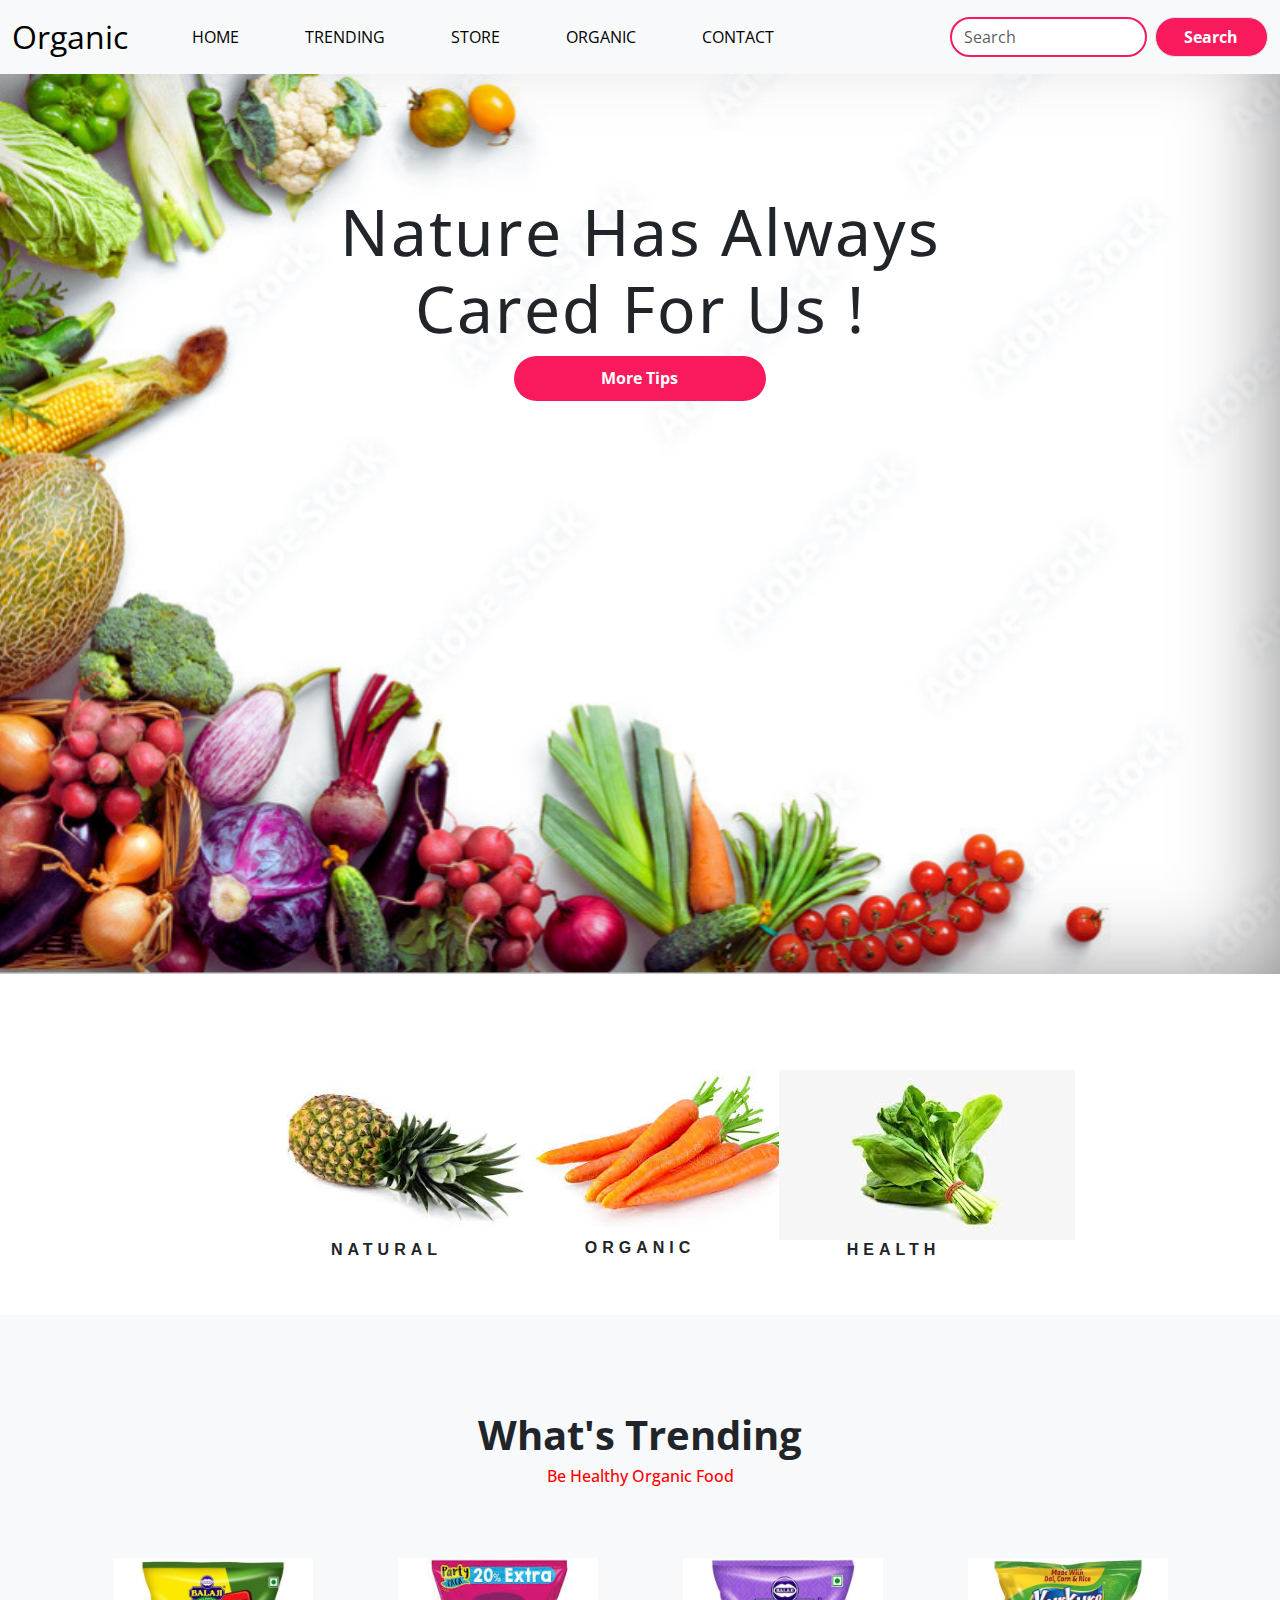
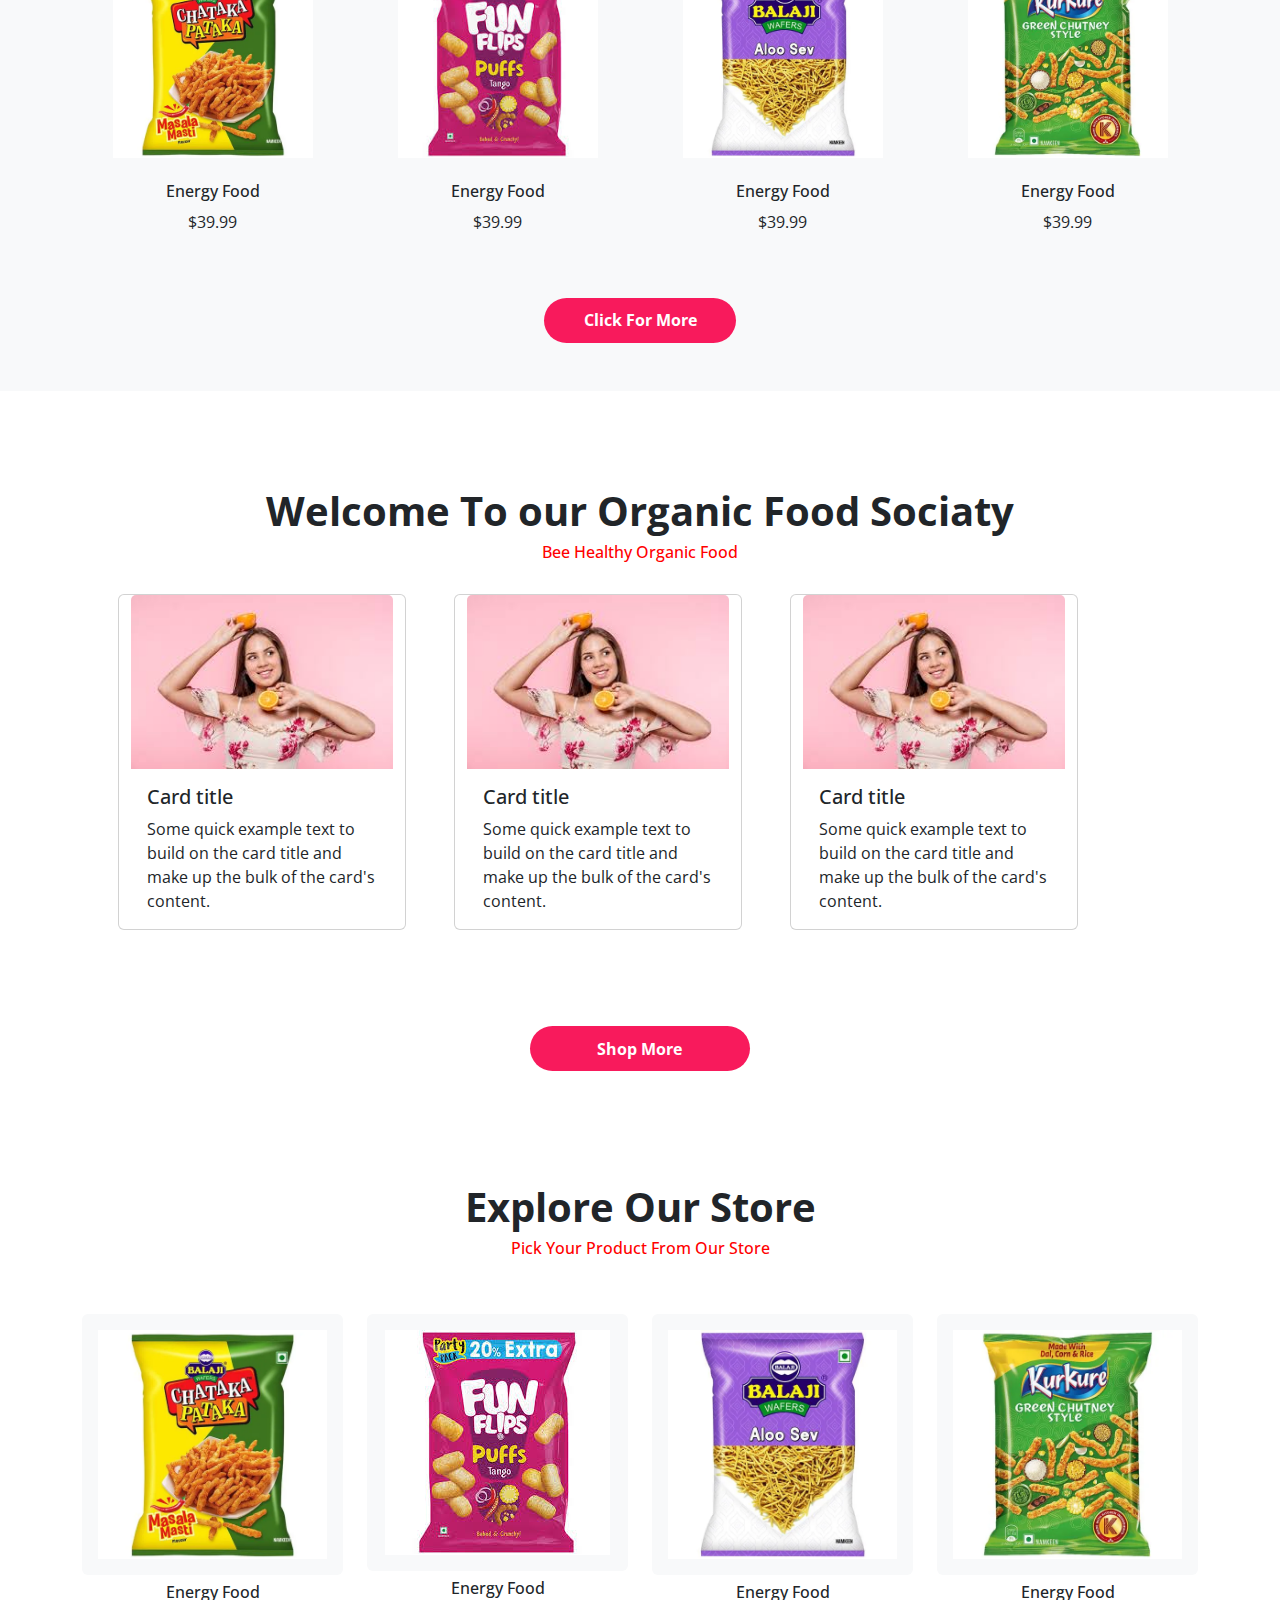
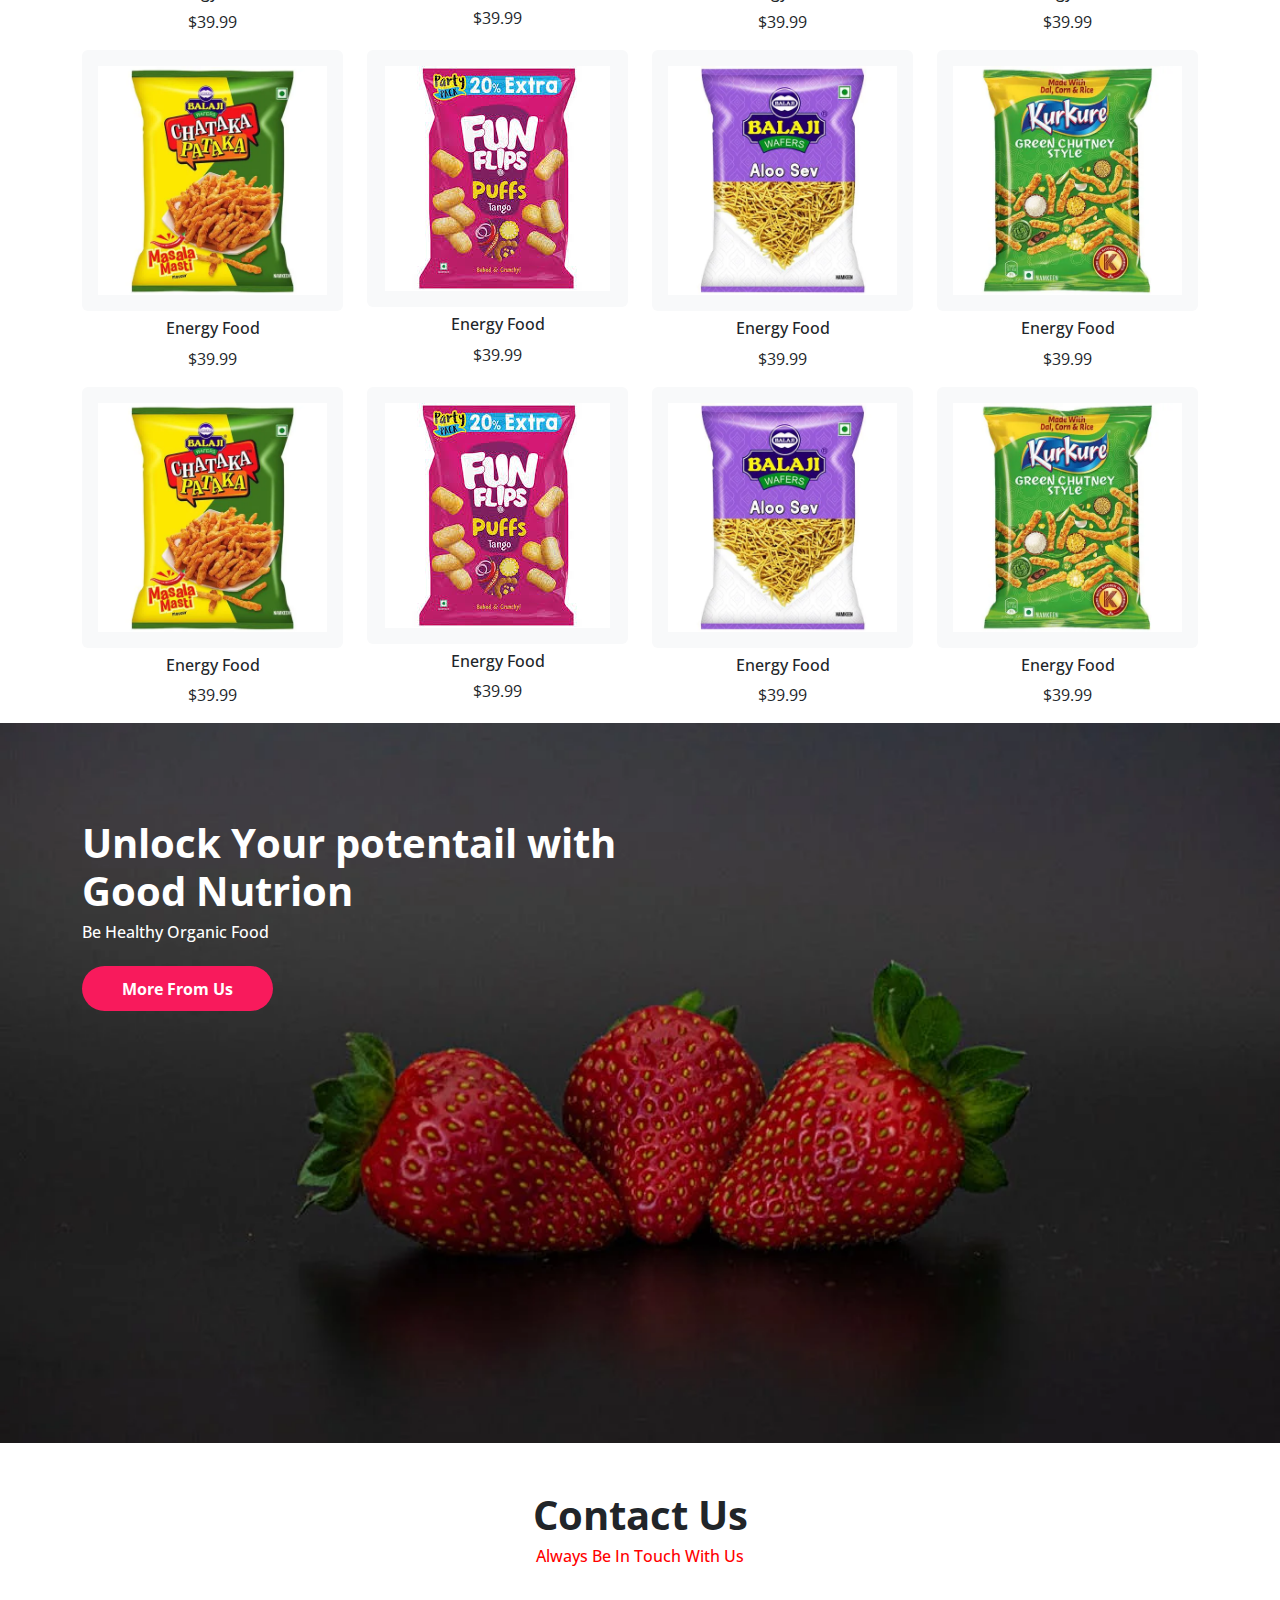
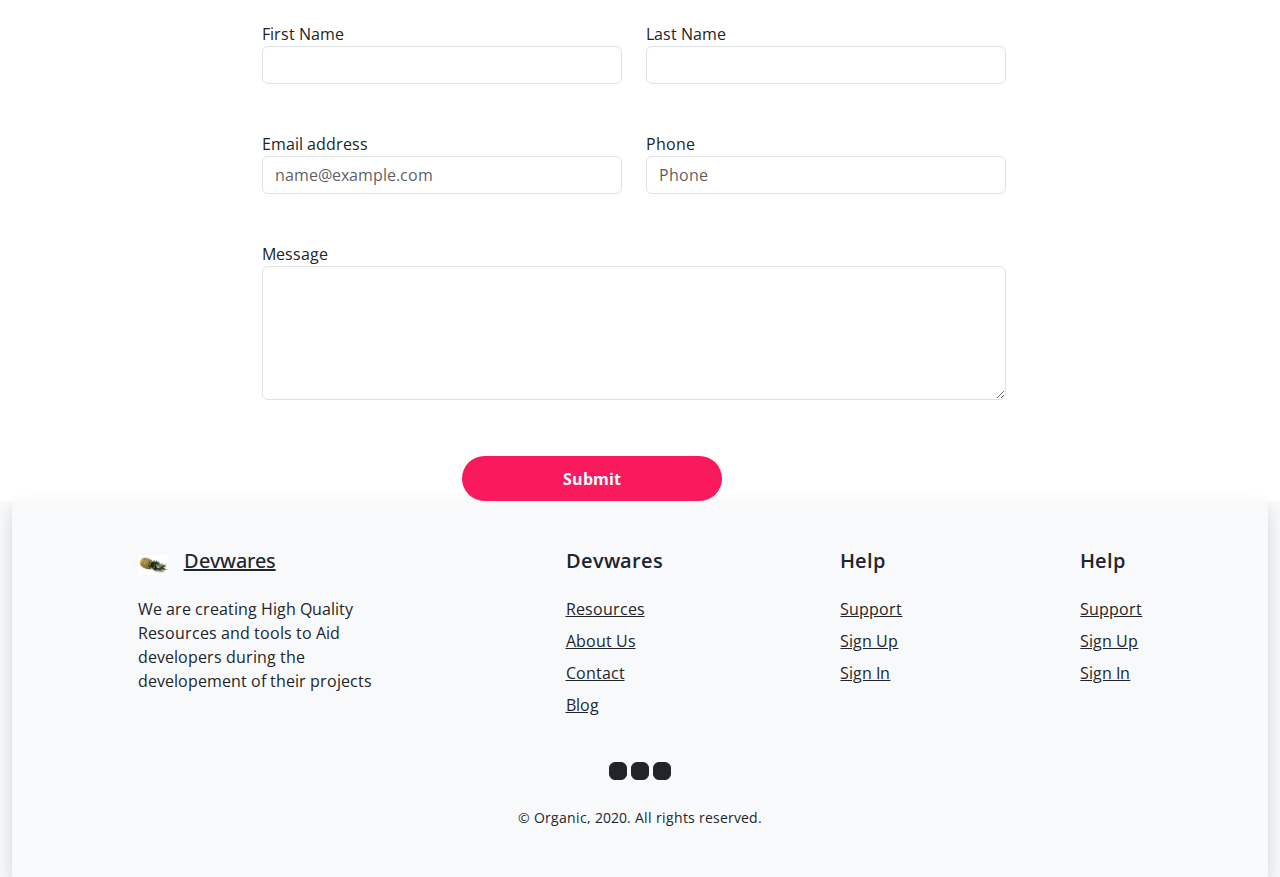
<file: bootstrapweb/index.html>
<!DOCTYPE html>
<html lang="en">
<head>
    <meta charset="UTF-8">
    <meta name="viewport" content="width=device-width, initial-scale=1.0">
    <title>Document</title>
    <link href="https://cdn.jsdelivr.net/npm/bootstrap@5.0.2/dist/css/bootstrap.min.css" rel="stylesheet">
  <link rel="stylesheet" href="style.css">
</head>
<body>
    <nav class="navbar navbar-expand-lg navbar-light bg-light">
        <div class="container-fluid">
          <a class="navbar-brand" href="#">Organic</a>
          <button class="navbar-toggler" type="button" data-bs-toggle="collapse" data-bs-target="#navbarSupportedContent" aria-controls="navbarSupportedContent" aria-expanded="false" aria-label="Toggle navigation">
            <span class="navbar-toggler-icon"></span>
          </button>
          <div class="collapse navbar-collapse " id="navbarSupportedContent">
            <ul class="navbar-nav me-auto mb-2 mb-lg-0  ms-sm-0 ms-0">
              <li class="nav-item">
                <a class="nav-link active" aria-current="page" href="#">Home</a>
              </li>
              <li class="nav-item">
                <a class="nav-link" href="#">TRENDING</a>
              </li>
              <li class="nav-item">
                <a class="nav-link" href="#">STORE</a>
              </li>
              <li class="nav-item">
                <a class="nav-link" href="#">ORGANIC</a>
              </li>
              <li class="nav-item">
                <a class="nav-link" href="#">CONTACT</a>
              </li>
            </ul>
            <form class="d-flex">
              <input class="form-control me-2 " type="search" placeholder="Search" id="search" aria-label="Search">
              <button class="btn  border-end border-start border-bottom border-top" type="submit" id="searchh">Search</button>
            </form>
          </div>
        </div>
      </nav>  
 <!-- -----------------home------------------- -->
<section class="mainn">
    <div class="container-fluid py-5 " >
        <div class="row py-4  d-flex justify-content-center  ps-sm-5 ps-5 ps-lg-0 pe-lg-0 ">
            <div class="col-lg-7 pt-5 text-center  ">
<h1>Nature Has Always Cared For Us !</h1>
<button class="btn1">More Tips</button>            
</div>
    </div>
    </div>
</section>
<!--------------------------------------- -->
<section class="new">
  <div class="containe py-5">
<div class="row pt-5">
  <div class="col-lg-7 m-auto">
    <div class="row">
<div class="col-lg-4 ">
<img src="./media/f8.jpg"height="170px" class="img-luid" alt="">
<h6>NATURAL</h6>
</div>
<div class="col-lg-4">
  <img src="./media/f2.jpg" class="img-luid" alt="">
  <h6>ORGANIC</h6>
</div>
<div class="col-lg-4">
  <img src="./media/f4.jpg" class="img-luid" alt="">
  <h6>HEALTH</h6>
</div>
</div>
  </div>
</div>
</div>
</section>

<!-- ---------------------------------------------------- -->
<section class="product bg-body-tertiary">
<div class="container py-5">
  <div class="row py-5 m-auto text-center">
    <div class="col-lg-5 m-auto text-center">
<h1>What's Trending</h1>
<h6 style="color: red;">Be Healthy Organic Food</h6>
    </div>
  </div>
  <div class="row">
<div class="col-lg-3 text-center">
<div class="card border-0 bg-light mb-2">
<div class="card-body">
<img src="./media/pro3.webp" alt="" class="img-fluid">
</div>
</div>
<h6>Energy Food</h6>
<p>$39.99</p>
</div>
<div class="col-lg-3 text-center">
  <div class="card border-0 bg-light mb-2">
  <div class="card-body">
  <img src="./media/pro2.jpg" alt="" class="img-fluid">
  </div>
  </div>
  <h6>Energy Food</h6>
  <p>$39.99</p>
  </div>
  <div class="col-lg-3 text-center">
    <div class="card border-0 bg-light mb-2">
    <div class="card-body">
    <img src="./media/pro4.webp" alt="" class="img-fluid">
    </div>
    </div>
    <h6>Energy Food</h6>
    <p>$39.99</p>
    </div>
    <div class="col-lg-3 text-center">
      <div class="card border-0 bg-light mb-2">
      <div class="card-body">
      <img src="./media/pro6.webp" alt="" class="img-fluid">
      </div>
      </div>
      <h6>Energy Food</h6>
      <p>$39.99</p>
      </div>     
</div>

<div class="row mt-5">
  <div class="col-lg-6 text-center m-auto">

<button class="btn1">Click For More</button>
  </div>
</div>
</div>
</section>

<!-- --------------------------------- -->
<section class="about">
<div class="container py-5">
<div class="row py-5">
<div class="col-lg-12 m-auto text-center">
<h1>Welcome To our Organic Food Sociaty</h1>
<h6 style="color: red;">Bee Healthy Organic Food</h6>
</div>

  <div class="card col-lg-4 ms-5  mt-4 " style="width: 18rem;">
    <img src="./media/p1.jpg" class="card-img-top" alt="...">
    <div class="card-body">
      <h5 class="card-title">Card title</h5>
      <p class="card-text">Some quick example text to build on the card title and make up the bulk of the card's content.</p>
      </div>
  </div>
  
  <div class="card col-lg-4 ms-5 mt-4 " style="width: 18rem;">
    <img src="./media/p1.jpg" class="card-img-top" alt="...">
    <div class="card-body">
      <h5 class="card-title">Card title</h5>
      <p class="card-text">Some quick example text to build on the card title and make up the bulk of the card's content.</p>
      </div>
  </div>
  
  <div class="card col-lg-4 ms-5 mt-4" style="width: 18rem;">
    <img src="./media/p1.jpg" class="card-img-top" alt="...">
    <div class="card-body">
      <h5 class="card-title">Card title</h5>
      <p class="card-text">Some quick example text to build on the card title and make up the bulk of the card's content.</p>
      </div>
  </div>
</div>
</div>
<div class="row mb-5">
  <div class="col-lg-6 text-center m-auto mb-3">
<button class="btn1">Shop More</button>
  </div>
</div>
</div>
</section>
<!-- -------------------------------------------------- -->

<section class="shop">
  <div class="container">
    <div class="row py-5">
      <div class="col-lg-12 m-auto text-center">
        <h1>Explore Our Store</h1>
        <h6 style="color: red;">Pick Your Product From Our Store</h6>
        </div>
    </div>
    <div class="row">
      <div class="col-lg-3 text-center">
      <div class="card border-0 bg-light mb-2">
      <div class="card-body">
      <img src="./media/pro3.webp" alt="" class="img-fluid">
      </div>
      </div>
      <h6>Energy Food</h6>
      <p>$39.99</p>
      </div>
      <div class="col-lg-3 text-center">
        <div class="card border-0 bg-light mb-2">
        <div class="card-body">
        <img src="./media/pro2.jpg" alt="" class="img-fluid">
        </div>
        </div>
        <h6>Energy Food</h6>
        <p>$39.99</p>
        </div>
        <div class="col-lg-3 text-center">
          <div class="card border-0 bg-light mb-2">
          <div class="card-body">
          <img src="./media/pro4.webp" alt="" class="img-fluid">
          </div>
          </div>
          <h6>Energy Food</h6>
          <p>$39.99</p>
          </div>
          <div class="col-lg-3 text-center">
            <div class="card border-0 bg-light mb-2">
            <div class="card-body">
            <img src="./media/pro6.webp" alt="" class="img-fluid">
            </div>
            </div>
            <h6>Energy Food</h6>
            <p>$39.99</p>
            </div>     
      </div>
      <div class="row">
        <div class="col-lg-3 text-center">
        <div class="card border-0 bg-light mb-2">
        <div class="card-body">
        <img src="./media/pro3.webp" alt="" class="img-fluid">
        </div>
        </div>
        <h6>Energy Food</h6>
        <p>$39.99</p>
        </div>
        <div class="col-lg-3 text-center">
          <div class="card border-0 bg-light mb-2">
          <div class="card-body">
          <img src="./media/pro2.jpg" alt="" class="img-fluid">
          </div>
          </div>
          <h6>Energy Food</h6>
          <p>$39.99</p>
          </div>
          <div class="col-lg-3 text-center">
            <div class="card border-0 bg-light mb-2">
            <div class="card-body">
            <img src="./media/pro4.webp" alt="" class="img-fluid">
            </div>
            </div>
            <h6>Energy Food</h6>
            <p>$39.99</p>
            </div>
            <div class="col-lg-3 text-center">
              <div class="card border-0 bg-light mb-2">
              <div class="card-body">
              <img src="./media/pro6.webp" alt="" class="img-fluid">
              </div>
              </div>
              <h6>Energy Food</h6>
              <p>$39.99</p>
              </div>     
        </div>

  <div class="row">
<div class="col-lg-3 text-center">
<div class="card border-0 bg-light mb-2">
<div class="card-body">
<img src="./media/pro3.webp" alt="" class="img-fluid">
</div>
</div>
<h6>Energy Food</h6>
<p>$39.99</p>
</div>
<div class="col-lg-3 text-center">
  <div class="card border-0 bg-light mb-2">
  <div class="card-body">
  <img src="./media/pro2.jpg" alt="" class="img-fluid">
  </div>
  </div>
  <h6>Energy Food</h6>
  <p>$39.99</p>
  </div>
  <div class="col-lg-3 text-center">
    <div class="card border-0 bg-light mb-2">
    <div class="card-body">
    <img src="./media/pro4.webp" alt="" class="img-fluid">
    </div>
    </div>
    <h6>Energy Food</h6>
    <p>$39.99</p>
    </div>
    <div class="col-lg-3 text-center">
      <div class="card border-0 bg-light mb-2">
      <div class="card-body">
      <img src="./media/pro6.webp" alt="" class="img-fluid">
      </div>
      </div>
      <h6>Energy Food</h6>
      <p>$39.99</p>
      </div>     
</div>
  </div>
</section>
<!-- ------------------------------------------------------------------------ -->
<section  class="apple py-5">
  <div class="container text-white py-5">
    <div class="row">
<div class="col-lg-6">
<h1>Unlock Your potentail with Good Nutrion</h1>
<h6>Be Healthy Organic Food</h6>
<button class="btn1 mt-3">More From Us</button>
</div>
    </div>
  </div>
</section>

<section class="contect">
<div class="container">
<div class="row">
  <div class="row py-5 m-auto text-center">
    <div class="col-lg-5 m-auto text-center">
<h1>Contact Us</h1>
<h6 style="color: red;">Always Be In Touch With Us</h6>
    </div>
  </div>
</div>
<form id="contact_form" name="contact_form" method="post" class="col-8  me-5 contact1">
  <div class="mb-5 row">
      <div class="col">
          <label>First Name</label>
          <input type="text" required maxlength="50" class="form-control" id="first_name" name="first_name">
      </div>
      <div class="col">
          <label>Last Name</label>
          <input type="text" required maxlength="50" class="form-control" id="last_name" name="last_name">
      </div>
  </div>
  <div class="mb-5 row">
      <div class="col">
          <label for="email_addr">Email address</label>
          <input type="email" required maxlength="50" class="form-control" id="email_addr" name="email"
              placeholder="name@example.com">
      </div>
      <div class="col">
          <label for="phone_input">Phone</label>
          <input type="tel" required maxlength="50" class="form-control" id="phone_input" name="Phone"
              placeholder="Phone">
      </div>
  </div>
  <div class="mb-5">
      <label for="message">Message</label>
      <textarea class="form-control" id="message" name="message" rows="5"></textarea>
  </div>
  <button class="btn1 mt-2 ">Submit</button>    
  </form>


</div>
</section>
<section  class="container-fluid bg-light ">
  <div class="blockcode ">
    <footer class="page-footer shadow">
      <div class="d-flex flex-column mx-auto py-5" style="width: 80%">
        <div class="d-flex flex-wrap justify-content-between">
          <div>
            <a href="/#" class="d-flex align-items-center p-0 text-dark">
              <img alt="logo" src="./media/f8.jpg" width="30px" />
              <span class="ms-3 h5 font-weight-bold">Devwares</span>
            </a>
            <p class="my-3" style="width: 250px">
              We are creating High Quality Resources and tools to Aid developers during the
              developement of their projects
            </p>
          </div>
          <div>
            <p class="h5 mb-4" style="font-weight: 600">Devwares</p>
            <ul class="p-0" style="list-style: none; cursor: pointer">
              <li class="my-2">
                <a class="text-dark" href="/">Resources</a>
              </li>
              <li class="my-2">
                <a class="text-dark" href="/">About Us</a>
              </li>
              <li class="my-2">
                <a class="text-dark" href="/">Contact</a>
              </li>
              <li class="my-2"><a class="text-dark" href="/">Blog</a></li>
            </ul>
          </div>
          <div>
            <p class="h5 mb-4" style="font-weight: 600">Help</p>
            <ul class="p-0" style="list-style: none; cursor: pointer">
              <li class="my-2">
                <a class="text-dark" href="/">Support</a>
              </li>
              <li class="my-2">
                <a class="text-dark" href="/">Sign Up</a>
              </li>
              <li class="my-2">
                <a class="text-dark" href="/">Sign In</a>
              </li>
            </ul>
          </div>
          <div>
            <p class="h5 mb-4" style="font-weight: 600">Help</p>
            <ul class="p-0" style="list-style: none; cursor: pointer">
              <li class="my-2">
                <a class="text-dark" href="/">Support</a>
              </li>
              <li class="my-2">
                <a class="text-dark" href="/">Sign Up</a>
              </li>
              <li class="my-2">
                <a class="text-dark" href="/">Sign In</a>
              </li>
            </ul>
          </div>
        </div>
        <div class="text-center mt-4">
          <div class="mb-4">
            <button class="btn btn-dark btn-flat p-2">
              <i class="fa fa-facebook"></i>
            </button>
            <button class="btn btn-dark btn-flat p-2">
              <i class="fa fa-twitter"></i>
            </button>
            <button class="btn btn-dark btn-flat p-2">
              <i class="fa fa-instagram"></i>
            </button>
          </div>
          <small>&copy; Organic, 2020. All rights reserved.</small>
        </div>
      </div>
    </footer>
  </div>
</section>


<script src="https://cdn.jsdelivr.net/npm/bootstrap@5.0.2/dist/js/bootstrap.bundle.min.js"></script>       
</body>
</html>
</file>
<file: bootstrapweb/style.css>
@import url('https://fonts.googleapis.com/css2?family=Gugi&family=Lato:ital,wght@0,100;0,300;0,400;0,700;0,900;1,100;1,300;1,400;1,700;1,900&family=Nunito+Sans:ital,opsz,wdth,wght@0,6..12,75,200..1000;1,6..12,75,200..1000&family=Open+Sans:ital,wght@0,300..800;1,300..800&family=Roboto:ital,wght@0,100;0,300;0,400;0,500;0,700;0,900;1,100;1,300;1,400;1,500;1,700;1,900&family=Titan+One&display=swap');
*{
    padding: 0;
    margin: 0;
    box-sizing: border-box;
    font-family: "Open Sans", sans-serif;
}
.organic{
    text-decoration: none;
    font-weight: 700;;
letter-spacing: 60px;
}
.navbar-brand{
    font-size: 2rem;
    color: black;
}
.navbar-brand:hover{
    color: black;
}
.nav-link{
    margin-right: 10px;
    margin-left: 10px;
    color: black;
    text-transform: uppercase;
}
.nav-link:hover{
    color: black;
}
.navbar-nav{
   margin-left: 280px;
}
.nav-item{
    margin-left: 
    30px;
}
#search{
    box-shadow: none;
    height: 40px;
    width: 80%;
    border-radius: 60px;
    outline: none;
    border: 2px solid rgb(248,26,92);
    }
#searchh{
    box-shadow: none;
    height: 40px;
    width: 45%;
    outline: none;
    border: none;
    background-color:rgb(248,26,92);
    color: white;
    border-radius: 60px;
    font-weight: 700;
}
.mainn{
    background: url(./media/Untitled\ design.png);
    background-size: cover;
    height: 100vh;
    background-position: 50% 50%;
    width: 100%;

box-shadow: inset -34px -26px 103px -40px rgba(0,0,0,0.5);
}
.mainn h1{
    font-size: 4rem;
    font-weight: 700;
}
.btn1{
    height: 45px;
    width: 35%;
    border: none;
    outline:none;
    background-color:rgb(248,26,92);
    color: white;
    font-weight: 700;
    border-radius:60px ;
}
.mainn h1{
    letter-spacing: 2px;
    font-weight: 450;
}
.new  h6{
    text-align: center;
    font-weight: 600;
    font-family: sans-serif;
    letter-spacing: 5px;
}
.btn1:hover{
    background-color: rgb(216, 32, 32);
}
h1{
    font-weight: 700;
}
.product img{
    height: 200px;
    width: 200px;
}
.card:hover{
    box-shadow: -2px -1px 25px -4px rgba(0,0,0,0.75);
transition: 0.5s;
}
.apple{
    background: url(./media/fruit.webp);
    background-size: cover;
    height: 80vh;
    width: 100%;
}
.contact1{
    margin-left: 180px;
}
.contect button{
  position: relative;
  left: 200px;
}
</file>
